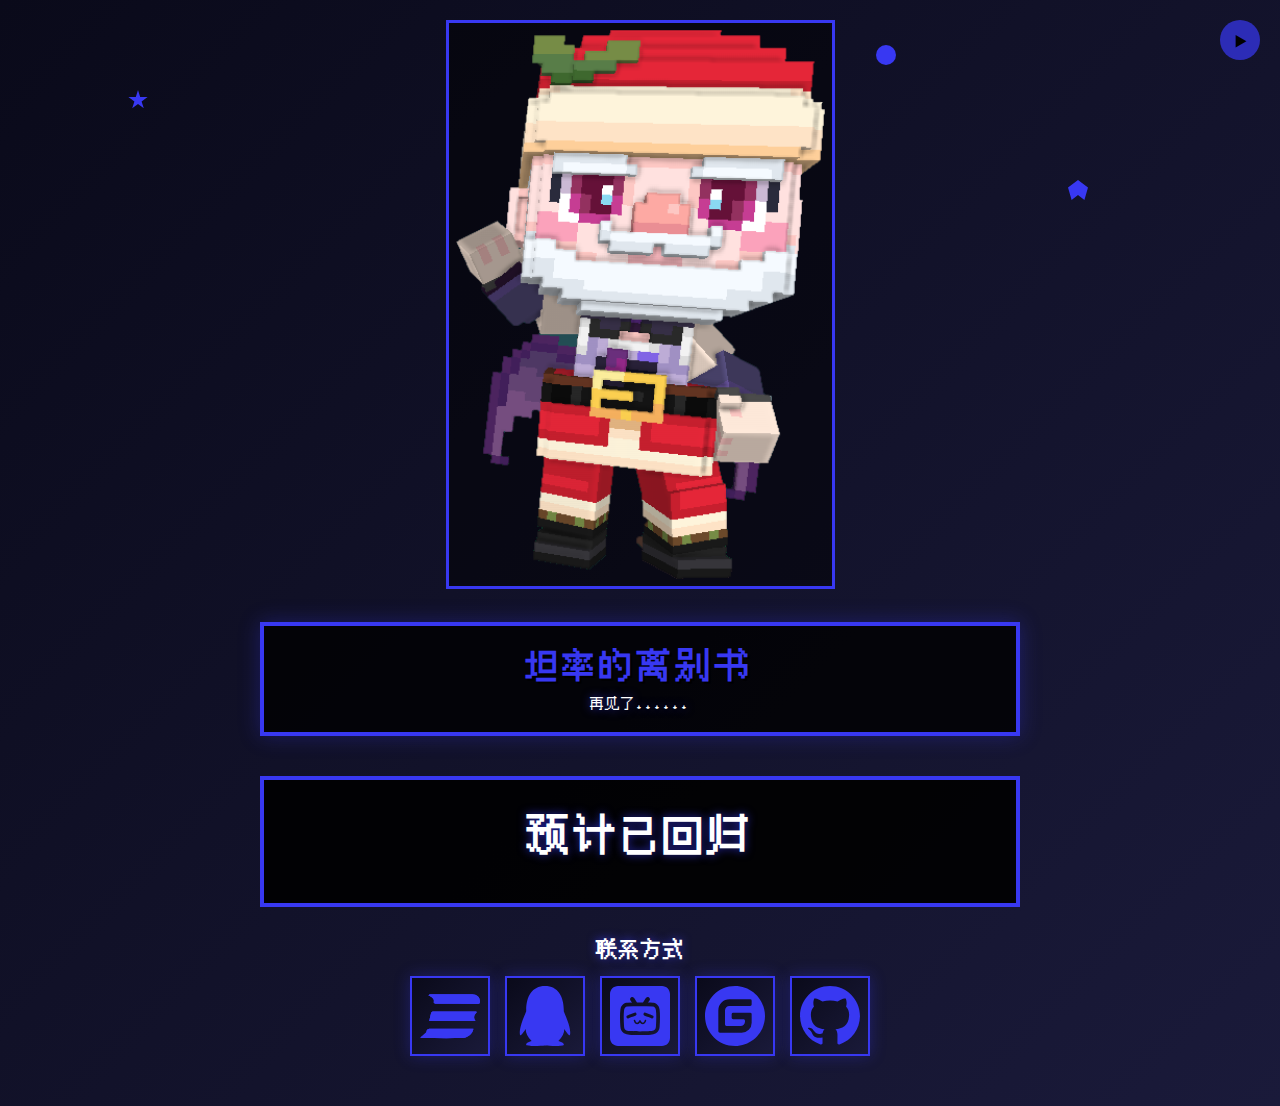
<file: BatsGoodBye/index.html>
<!DOCTYPE html>
<html lang="zh-CN">

<head>
    <meta charset="UTF-8">
    <meta name="viewport" content="width=device-width, initial-scale=1.0">
    <title>坦率的离别书</title>
    <link rel="stylesheet" href="styles.css">
    <link rel="icon" href="asset/img/神奇代码岛Logo.png" type="image/png">
</head>

<body>
    <!-- 背景音乐 -->
    <audio id="bgMusic" loop>
        <source src="asset/audio/BGM.mp3" type="audio/mpeg">
    </audio>

    <!-- 音乐控制按钮 -->
    <button id="musicControl"
        style="position: fixed; top: 20px; right: 20px; width: 40px; height: 40px; border-radius: 50%; background-color: rgba(56, 56, 242, 0.7); color: black; border: none; cursor: pointer; z-index: 1000; display: flex; justify-content: center; align-items: center;">
        ▶
    </button>
    <div class="pixel-container">
        <!-- 坦率的虚拟形象招手再见 -->
        <div class="pixel-bat">
            <img src="asset/img/坦率的虚拟形象招手再见.jpg" alt="坦率的虚拟形象招手再见" class="avatar" style="max-width: 100%; height: auto;">
        </div>

        <!-- 标题 -->
        <div class="pixel-title">
            <h1>坦率的离别书</h1>
            <p class="subtitle">再见了......</p>
        </div>

        <!-- 离别文案区域 -->
        <div class="pixel-content" id="farewell-message-container">
            <div class="text-box">
                <h2>离别语</h2>
                <div class="farewell-text">
                    <p>亲爱的岛民们，我是坦率的血翼蝠5801。</p>
                    <p>不是因为神岛风气什么的，只是因为我要九年级了，要准备中考了。</p>
                    <p>因此，我应该会退一年。</p>
                    <p>不仅仅是退岛，还退Q、退微信、退Bilibili、退Gitee......</p>
                    <p>退网，但我不会删除我的账号。</p>
                    <p>希望我退网期间，不要有人删我好友，也不要把我踢出群，但愿吧……</p>
                    <p>具体是否回归要看我的中考成绩，如果考上重点高中就能回来，反之，我会永退。</p>
                    <p>但无论如何，2026年6月23日应该是我能最早的返回时间。</p>
                    <p>到时候我们再见！</p>
                    <p>另：从2025/08/07开始，我将每天只上线最多2h。</p>
                    <p>希望我们能好好把握这个暑假，共同迎接美好的未来！</p>
                    <p>——坦率的血翼蝠5801 12823830</p>
                </div>
            </div>
        </div>

        <!-- 退岛倒计时 -->
        <div class="pixel-countdown" id="farewell-countdown">
            <h3>预计退岛倒计日</h3>
            <div class="countdown-display">
                <div class="time-unit">
                    <span id="farewell-days">365</span>
                    <label>天</label>
                </div>
                <div class="time-unit">
                    <span id="farewell-hours">00</span>
                    <label>时</label>
                </div>
                <div class="time-unit">
                    <span id="farewell-minutes">00</span>
                    <label>分</label>
                </div>
                <div class="time-unit">
                    <span id="farewell-seconds">00</span>
                    <label>秒</label>
                </div>
            </div>
        </div>

        <!-- 回归倒计时 -->
        <div class="pixel-countdown">
            <h3>预计回归倒计日</h3>
            <div class="countdown-display">
                <div class="time-unit">
                    <span id="days">365</span>
                    <label>天</label>
                </div>
                <div class="time-unit">
                    <span id="hours">00</span>
                    <label>时</label>
                </div>
                <div class="time-unit">
                    <span id="minutes">00</span>
                    <label>分</label>
                </div>
                <div class="time-unit">
                    <span id="seconds">00</span>
                    <label>秒</label>
                </div>
            </div>
        </div>

        <!-- Logo容器 -->
        <div class="logo-container">
            <div
                style="text-align: center; margin-bottom: 15px; font-size: 20px; font-weight: bold; color: #ffffff; text-shadow: 0 0 10px rgba(56, 56, 242, 0.7);">
                联系方式</div>
            <div style="display: flex; justify-content: center; align-items: center; gap: 15px;">
                <a href="https://dao3.fun/profile/12823830" id="dao3LogoLink" style="display: inline-block;">
                    <div
                        style="width: 80px; height: 80px; border: 2px solid #3838f2; padding: 5px; background: linear-gradient(135deg, #0a0a1a, #1a1a3a); box-shadow: 0 0 15px rgba(56, 56, 242, 0.3); transition: all 0.3s ease; display: flex; justify-content: center; align-items: center;">
                        <img src="asset/img/神奇代码岛logo.svg" alt="神奇代码岛"
                            style="width: 60px; height: 60px; image-rendering: pixelated; image-rendering: -moz-crisp-edges; image-rendering: crisp-edges;">
                    </div>
                </a>
                <a href="javascript:void(0)" id="qqLogoLink" style="display: inline-block;">
                    <div
                        style="width: 80px; height: 80px; border: 2px solid #3838f2; padding: 5px; background: linear-gradient(135deg, #0a0a1a, #1a1a3a); box-shadow: 0 0 15px rgba(56, 56, 242, 0.3); transition: all 0.3s ease; display: flex; justify-content: center; align-items: center;">
                        <img src="asset/img/qq_logo.svg" alt="QQ"
                            style="width: 60px; height: 60px; image-rendering: pixelated; image-rendering: -moz-crisp-edges; image-rendering: crisp-edges;">
                    </div>
                </a>
                <a href="https://space.bilibili.com/3546554069682633" id="bilibiliLogoLink"
                    style="display: inline-block;">
                    <div
                        style="width: 80px; height: 80px; border: 2px solid #3838f2; padding: 5px; background: linear-gradient(135deg, #0a0a1a, #1a1a3a); box-shadow: 0 0 15px rgba(56, 56, 242, 0.3); transition: all 0.3s ease; display: flex; justify-content: center; align-items: center;">
                        <img src="asset/img/bilibili_logo.svg" alt="Bilibili"
                            style="width: 60px; height: 60px; image-rendering: pixelated; image-rendering: -moz-crisp-edges; image-rendering: crisp-edges;">
                    </div>
                </a>
                <a href="https://gitee.com/bat5801" id="giteeLogoLink" style="display: inline-block;">
                    <div
                        style="width: 80px; height: 80px; border: 2px solid #3838f2; padding: 5px; background: linear-gradient(135deg, #0a0a1a, #1a1a3a); box-shadow: 0 0 15px rgba(56, 56, 242, 0.3); transition: all 0.3s ease; display: flex; justify-content: center; align-items: center;">
                        <img src="asset/img/gitee.svg" alt="Gitee"
                            style="width: 60px; height: 60px; image-rendering: pixelated; image-rendering: -moz-crisp-edges; image-rendering: crisp-edges;">
                    </div>
                </a>
                <a href="https://github.com/Bat5801" id="githubLogoLink" style="display: inline-block;">
                    <div
                        style="width: 80px; height: 80px; border: 2px solid #3838f2; padding: 5px; background: linear-gradient(135deg, #0a0a1a, #1a1a3a); box-shadow: 0 0 15px rgba(56, 56, 242, 0.3); transition: all 0.3s ease; display: flex; justify-content: center; align-items: center;">
                        <img src="asset/img/github.svg" alt="GitHub"
                            style="width: 60px; height: 60px; image-rendering: pixelated; image-rendering: -moz-crisp-edges; image-rendering: crisp-edges;">
                    </div>
                </a>
                <style>
                    #dao3LogoLink:hover div,
                    #qqLogoLink:hover div,
                    #bilibiliLogoLink:hover div,
                    #giteeLogoLink:hover div,
                    #githubLogoLink:hover div {
                        transform: scale(1.1);
                        box-shadow: 0 0 20px rgba(56, 56, 242, 0.5);
                    }
                </style>
            </div>
        </div>
    </div>



    <!-- 像素装饰 -->
    <div class="pixel-decorations">
        <div class="pixel-star"></div>
        <div class="pixel-heart"></div>
        <div class="pixel-cloud"></div>
    </div>

    </div>

    <script src="script.js"></script>

    <script>
        // 背景音乐控制
        const bgMusic = document.getElementById('bgMusic');
        const musicControl = document.getElementById('musicControl');

        // 明确设置按钮初始为暂停样式
        musicControl.textContent = '▶';

        // 尝试自动播放音乐
        bgMusic.play().then(() => {
            // 播放成功后改为播放状态
            musicControl.textContent = '❚❚';
        }).catch(error => {
            console.log('无法自动播放音乐:', error);
            // 播放失败保持暂停状态
            musicControl.textContent = '▶';
        });

        // 音乐控制按钮点击事件
        musicControl.addEventListener('click', function () {
            if (bgMusic.paused) {
                bgMusic.play();
                musicControl.textContent = '❚❚';
            } else {
                bgMusic.pause();
                musicControl.textContent = '▶';
            }
        });
    </script>
</body>

</html>
</file>
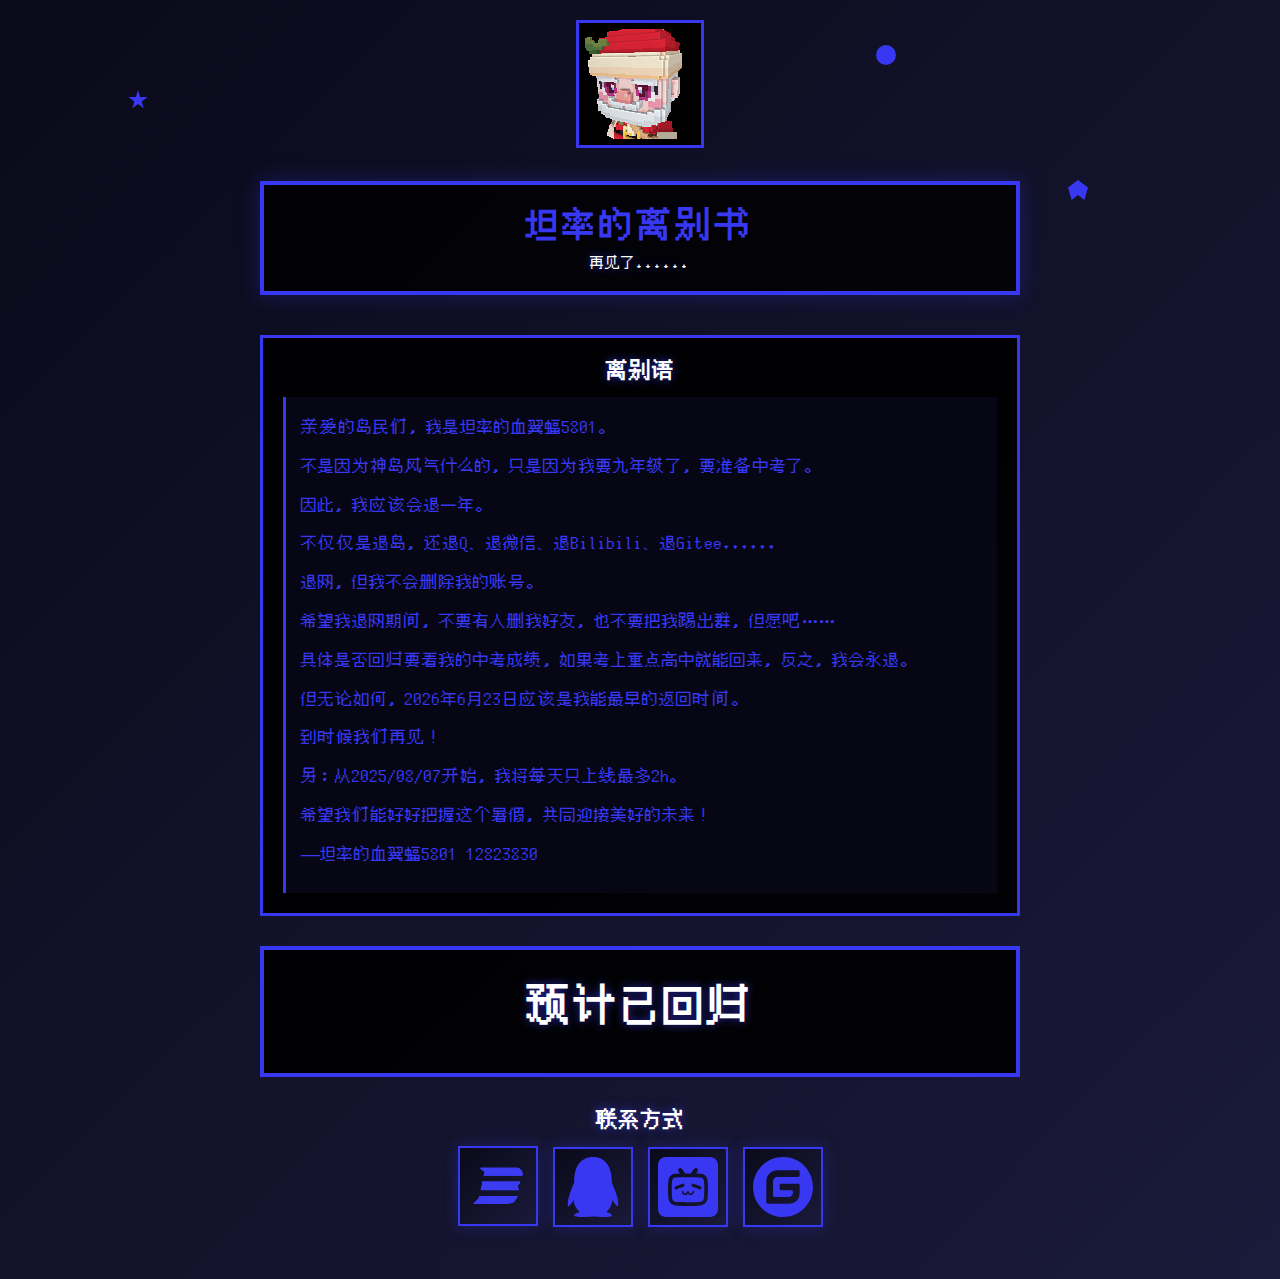
<file: BatsGoodBye/BatsGoodBye/index.html>
<!DOCTYPE html>
<html lang="zh-CN">

<head>
    <meta charset="UTF-8">
    <meta name="viewport" content="width=device-width, initial-scale=1.0">
    <title>坦率的离别书</title>
    <link rel="stylesheet" href="styles.css">
    <link rel="icon" href="asset/img/神奇代码岛Logo.png" type="image/png">
</head>

<body>
    <div class="pixel-container">
        <!-- 像素蝙蝠头像 -->
        <div class="pixel-bat">
            <img src="asset/img/头像.png" alt="坦率" class="avatar">
        </div>

        <!-- 标题 -->
        <div class="pixel-title">
            <h1>坦率的离别书</h1>
            <p class="subtitle">再见了......</p>
        </div>

        <!-- 离别文案区域 -->
        <div class="pixel-content">
            <div class="text-box">
                <h2>离别语</h2>
                <div class="farewell-text">
                    <p>亲爱的岛民们，我是坦率的血翼蝠5801。</p>
                    <p>不是因为神岛风气什么的，只是因为我要九年级了，要准备中考了。</p>
                    <p>因此，我应该会退一年。</p>
                    <p>不仅仅是退岛，还退Q、退微信、退Bilibili、退Gitee......</p>
                    <p>退网，但我不会删除我的账号。</p>
                    <p>希望我退网期间，不要有人删我好友，也不要把我踢出群，但愿吧……</p>
                    <p>具体是否回归要看我的中考成绩，如果考上重点高中就能回来，反之，我会永退。</p>
                    <p>但无论如何，2026年6月23日应该是我能最早的返回时间。</p>
                    <p>到时候我们再见！</p>
                    <p>另：从2025/08/07开始，我将每天只上线最多2h。</p>
                    <p>希望我们能好好把握这个暑假，共同迎接美好的未来！</p>
                    <p>——坦率的血翼蝠5801 12823830</p>
                </div>
            </div>
        </div>

        <!-- 退岛倒计时 -->
        <div class="pixel-countdown" id="farewell-countdown">
            <h3>预计退岛倒计日</h3>
            <div class="countdown-display">
                <div class="time-unit">
                    <span id="farewell-days">365</span>
                    <label>天</label>
                </div>
                <div class="time-unit">
                    <span id="farewell-hours">00</span>
                    <label>时</label>
                </div>
                <div class="time-unit">
                    <span id="farewell-minutes">00</span>
                    <label>分</label>
                </div>
                <div class="time-unit">
                    <span id="farewell-seconds">00</span>
                    <label>秒</label>
                </div>
            </div>
        </div>

        <!-- 回归倒计时 -->
        <div class="pixel-countdown">
            <h3>预计回归倒计日</h3>
            <div class="countdown-display">
                <div class="time-unit">
                    <span id="days">365</span>
                    <label>天</label>
                </div>
                <div class="time-unit">
                    <span id="hours">00</span>
                    <label>时</label>
                </div>
                <div class="time-unit">
                    <span id="minutes">00</span>
                    <label>分</label>
                </div>
                <div class="time-unit">
                    <span id="seconds">00</span>
                    <label>秒</label>
                </div>
            </div>
        </div>

        <!-- Logo容器 -->
        <div class="logo-container">
            <div
                style="text-align: center; margin-bottom: 15px; font-size: 20px; font-weight: bold; color: #ffffff; text-shadow: 0 0 10px rgba(56, 56, 242, 0.7);">
                联系方式</div>
            <div style="display: flex; justify-content: center; align-items: center; gap: 15px;">
                <a href="https://dao3.fun/profile/12823830">
                    <img src="asset/img/神奇代码岛Logo.png" alt="神奇代码岛" class="logo">
                </a>
                <a href="javascript:void(0)" id="qqLogoLink" style="display: inline-block;">
                    <div
                        style="width: 80px; height: 80px; border: 2px solid #3838f2; padding: 5px; background: linear-gradient(135deg, #0a0a1a, #1a1a3a); box-shadow: 0 0 15px rgba(56, 56, 242, 0.3); transition: all 0.3s ease; display: flex; justify-content: center; align-items: center;">
                        <img src="asset/img/qq_logo.svg" alt="QQ"
                            style="width: 60px; height: 60px; image-rendering: pixelated; image-rendering: -moz-crisp-edges; image-rendering: crisp-edges;">
                    </div>
                </a>
                <a href="https://space.bilibili.com/3546554069682633" id="bilibiliLogoLink"
                    style="display: inline-block;">
                    <div
                        style="width: 80px; height: 80px; border: 2px solid #3838f2; padding: 5px; background: linear-gradient(135deg, #0a0a1a, #1a1a3a); box-shadow: 0 0 15px rgba(56, 56, 242, 0.3); transition: all 0.3s ease; display: flex; justify-content: center; align-items: center;">
                        <img src="asset/img/bilibili_logo.svg" alt="Bilibili"
                            style="width: 60px; height: 60px; image-rendering: pixelated; image-rendering: -moz-crisp-edges; image-rendering: crisp-edges;">
                    </div>
                </a>
                <a href="https://gitee.com/bat5801" id="giteeLogoLink" style="display: inline-block;">
                    <div
                        style="width: 80px; height: 80px; border: 2px solid #3838f2; padding: 5px; background: linear-gradient(135deg, #0a0a1a, #1a1a3a); box-shadow: 0 0 15px rgba(56, 56, 242, 0.3); transition: all 0.3s ease; display: flex; justify-content: center; align-items: center;">
                        <img src="asset/img/gitee.svg" alt="Gitee"
                            style="width: 60px; height: 60px; image-rendering: pixelated; image-rendering: -moz-crisp-edges; image-rendering: crisp-edges;">
                    </div>
                </a>
                <style>
                    #qqLogoLink:hover div,
                    #bilibiliLogoLink:hover div,
                    #giteeLogoLink:hover div {
                        transform: scale(1.1);
                        box-shadow: 0 0 20px rgba(56, 56, 242, 0.5);
                    }
                </style>
            </div>
        </div>
    </div>



    <!-- 像素装饰 -->
    <div class="pixel-decorations">
        <div class="pixel-star"></div>
        <div class="pixel-heart"></div>
        <div class="pixel-cloud"></div>
    </div>

    </div>

    <script src="script.js"></script>
</body>

</html>
</file>
<file: BatsGoodBye/styles.css>
/* 像素风样式 */
/* 引入自定义字体 */
@font-face {
    font-family: 'MPlus';
    src: url('mplus_hzk_12.ttf') format('truetype');
    font-weight: normal;
    font-style: normal;
}

* {
    box-sizing: border-box;
    margin: 0;
    padding: 0;
    font-family: 'MPlus', 'Courier New', monospace;
}

body {
    background: linear-gradient(135deg, #0a0a1a, #1a1a3a);
    color: #3838f2;
    min-height: 100vh;
    overflow-x: hidden;
    image-rendering: pixelated;
    image-rendering: -moz-crisp-edges;
    image-rendering: crisp-edges;
}

.pixel-container {
    max-width: 800px;
    margin: 0 auto;
    padding: 20px;
    position: relative;
}

/* 像素蝙蝠 */
.pixel-bat {
    text-align: center;
    margin-bottom: 30px;
    animation: float 3s ease-in-out infinite;
}

.avatar {
    max-width: 200px;
    height: auto;
    image-rendering: pixelated;
    border: 3px solid #3838f2;
    padding: 6px;
    background: rgba(0, 0, 0, 0.5);
}

@keyframes float {

    0%,
    100% {
        transform: translateY(0px);
    }

    50% {
        transform: translateY(-10px);
    }
}

/* 标题 */
.pixel-title {
    text-align: center;
    margin-bottom: 40px;
    border: 4px solid #3838f2;
    padding: 20px;
    background: rgba(0, 0, 0, 0.8);
    box-shadow: 0 0 20px rgba(56, 56, 242, 0.3);
}

.pixel-title h1 {
    font-size: 32px;
    margin-bottom: 10px;
    text-shadow: 2px 2px 0px #000;
    letter-spacing: 2px;
}

.subtitle {
    text-align: center;
    font-size: 14px;
    color: #ffffff;
    text-shadow: 0 0 10px rgba(56, 56, 242, 0.7);
}

/* 内容框 */
.pixel-content {
    margin-bottom: 30px;
}

.text-box {
    border: 3px solid #3838f2;
    background: rgba(0, 0, 0, 0.9);
    padding: 20px;
    margin-bottom: 20px;
}

.text-box h2 {
    text-align: center;
    color: #ffffff;
    margin-bottom: 15px;
    font-size: 20px;
    text-shadow: 0 0 10px rgba(56, 56, 242, 0.7);
}

.farewell-text {
    padding: 15px;
    background: rgba(20, 20, 60, 0.3);
    color: #3838f2;
    font-family: inherit;
    font-size: 16px;
    line-height: 1.8;
    border-left: 3px solid #3838f2;
}

.farewell-text p {
    margin-bottom: 10px;
}

/* 倒计时 */
.pixel-countdown {
    border: 4px solid #3838f2;
    background: rgba(0, 0, 0, 0.9);
    padding: 30px;
    margin-bottom: 30px;
    text-align: center;
}

.pixel-countdown h3 {
    text-align: center;
    color: #ffffff;
    margin-bottom: 15px;
    font-size: 28px;
    text-shadow: 0 0 10px rgba(56, 56, 242, 0.7);
}

.countdown-display {
    display: flex;
    justify-content: center;
    gap: 30px;
}

.time-unit {
    border: 3px solid #2a2ac2;
    padding: 20px;
    min-width: 100px;
    background: rgba(20, 20, 60, 0.5);
    transition: all 0.3s ease;
    box-shadow: 0 0 15px rgba(56, 56, 242, 0.3);
}

.time-unit span {
    display: block;
    font-size: 40px;
    font-weight: bold;
    color: #3838f2;
    text-shadow: 0 0 5px rgba(56, 56, 242, 0.5);
}

.time-unit label {
    font-size: 16px;
    color: #2a2ac2;
    text-transform: uppercase;
}



/* 像素装饰 */
.pixel-decorations {
    position: absolute;
    top: 0;
    left: 0;
    width: 100%;
    height: 100%;
    pointer-events: none;
    z-index: -1;
}

.pixel-star,
.pixel-heart,
.pixel-cloud {
    position: absolute;
    width: 20px;
    height: 20px;
    background: #3838f2;
    image-rendering: pixelated;
}

.pixel-star {
    top: 10%;
    left: 10%;
    clip-path: polygon(50% 0%, 61% 35%, 98% 35%, 68% 57%, 79% 91%, 50% 70%, 21% 91%, 32% 57%, 2% 35%, 39% 35%);
    animation: twinkle 2s infinite;
}

.pixel-heart {
    top: 20%;
    right: 15%;
    clip-path: polygon(50% 0%, 100% 38%, 82% 100%, 50% 75%, 18% 100%, 0% 38%);
    animation: pulse 2s infinite;
}

.pixel-cloud {
    top: 5%;
    right: 30%;
    border-radius: 50%;
    animation: drift 10s infinite linear;
}

@keyframes twinkle {

    0%,
    100% {
        opacity: 1;
    }

    50% {
        opacity: 0.3;
    }
}

@keyframes pulse {

    0%,
    100% {
        transform: scale(1);
    }

    50% {
        transform: scale(1.1);
    }
}

@keyframes drift {
    0% {
        transform: translateX(0);
    }

    100% {
        transform: translateX(100px);
    }
}



/* Logo容器 */
.logo-container {
    margin: 30px auto;
    text-align: center;
    max-width: 500px;
}

.logo {
    width: 80px;
    height: 80px;
    image-rendering: pixelated;
    image-rendering: -moz-crisp-edges;
    image-rendering: crisp-edges;
    border: 2px solid #3838f2;
    padding: 5px;
    background: linear-gradient(135deg, #0a0a1a, #1a1a3a);
    box-shadow: 0 0 15px rgba(56, 56, 242, 0.3);
    transition: all 0.3s ease;
}

.logo-container a {
    display: inline-block;
    cursor: pointer;
}

.logo:hover {
    transform: scale(1.1);
    box-shadow: 0 0 20px rgba(56, 56, 242, 0.5);
}

.time-unit:hover {
    transform: scale(1.1);
    box-shadow: 0 0 25px rgba(56, 56, 242, 0.5);
    border-color: #3838f2;
}

/* 响应式设计 */
@media (max-width: 600px) {
    .pixel-container {
        padding: 10px;
    }

    .pixel-title h1 {
        font-size: 24px;
    }

    .pixel-countdown h3 {
        font-size: 22px;
    }

    .countdown-display {
        flex-direction: column;
        align-items: center;
    }

    .time-unit {
        margin-bottom: 15px;
        min-width: 80px;
        box-shadow: 0 0 10px rgba(56, 56, 242, 0.3);
    }

    .time-unit:hover {
        transform: scale(1.08);
        box-shadow: 0 0 20px rgba(56, 56, 242, 0.5);
    }

    .time-unit span {
        font-size: 32px;
    }

    .time-unit label {
        font-size: 14px;
    }

    .logo {
        width: 100px;
        height: 100px;
    }
}
</file>
<file: BatsGoodBye/BatsGoodBye/styles.css>
/* 像素风样式 */
/* 引入自定义字体 */
@font-face {
    font-family: 'MPlus';
    src: url('mplus_hzk_12.ttf') format('truetype');
    font-weight: normal;
    font-style: normal;
}

* {
    box-sizing: border-box;
    margin: 0;
    padding: 0;
    font-family: 'MPlus', 'Courier New', monospace;
}

body {
    background: linear-gradient(135deg, #0a0a1a, #1a1a3a);
    color: #3838f2;
    min-height: 100vh;
    overflow-x: hidden;
    image-rendering: pixelated;
    image-rendering: -moz-crisp-edges;
    image-rendering: crisp-edges;
}

.pixel-container {
    max-width: 800px;
    margin: 0 auto;
    padding: 20px;
    position: relative;
}

/* 像素蝙蝠 */
.pixel-bat {
    text-align: center;
    margin-bottom: 30px;
    animation: float 3s ease-in-out infinite;
}

.avatar {
    width: 128px;
    height: 128px;
    image-rendering: pixelated;
    border: 3px solid #3838f2;
    padding: 6px;
    background: #000;
}

@keyframes float {

    0%,
    100% {
        transform: translateY(0px);
    }

    50% {
        transform: translateY(-10px);
    }
}

/* 标题 */
.pixel-title {
    text-align: center;
    margin-bottom: 40px;
    border: 4px solid #3838f2;
    padding: 20px;
    background: rgba(0, 0, 0, 0.8);
    box-shadow: 0 0 20px rgba(56, 56, 242, 0.3);
}

.pixel-title h1 {
    font-size: 32px;
    margin-bottom: 10px;
    text-shadow: 2px 2px 0px #000;
    letter-spacing: 2px;
}

.subtitle {
    text-align: center;
    font-size: 14px;
    color: #ffffff;
    text-shadow: 0 0 10px rgba(56, 56, 242, 0.7);
}

/* 内容框 */
.pixel-content {
    margin-bottom: 30px;
}

.text-box {
    border: 3px solid #3838f2;
    background: rgba(0, 0, 0, 0.9);
    padding: 20px;
    margin-bottom: 20px;
}

.text-box h2 {
    text-align: center;
    color: #ffffff;
    margin-bottom: 15px;
    font-size: 20px;
    text-shadow: 0 0 10px rgba(56, 56, 242, 0.7);
}

.farewell-text {
    padding: 15px;
    background: rgba(20, 20, 60, 0.3);
    color: #3838f2;
    font-family: inherit;
    font-size: 16px;
    line-height: 1.8;
    border-left: 3px solid #3838f2;
}

.farewell-text p {
    margin-bottom: 10px;
}

/* 倒计时 */
.pixel-countdown {
    border: 4px solid #3838f2;
    background: rgba(0, 0, 0, 0.9);
    padding: 30px;
    margin-bottom: 30px;
    text-align: center;
}

.pixel-countdown h3 {
    text-align: center;
    color: #ffffff;
    margin-bottom: 15px;
    font-size: 28px;
    text-shadow: 0 0 10px rgba(56, 56, 242, 0.7);
}

.countdown-display {
    display: flex;
    justify-content: center;
    gap: 30px;
}

.time-unit {
    border: 3px solid #2a2ac2;
    padding: 20px;
    min-width: 100px;
    background: rgba(20, 20, 60, 0.5);
    transition: all 0.3s ease;
    box-shadow: 0 0 15px rgba(56, 56, 242, 0.3);
}

.time-unit span {
    display: block;
    font-size: 40px;
    font-weight: bold;
    color: #3838f2;
    text-shadow: 0 0 5px rgba(56, 56, 242, 0.5);
}

.time-unit label {
    font-size: 16px;
    color: #2a2ac2;
    text-transform: uppercase;
}



/* 像素装饰 */
.pixel-decorations {
    position: absolute;
    top: 0;
    left: 0;
    width: 100%;
    height: 100%;
    pointer-events: none;
    z-index: -1;
}

.pixel-star,
.pixel-heart,
.pixel-cloud {
    position: absolute;
    width: 20px;
    height: 20px;
    background: #3838f2;
    image-rendering: pixelated;
}

.pixel-star {
    top: 10%;
    left: 10%;
    clip-path: polygon(50% 0%, 61% 35%, 98% 35%, 68% 57%, 79% 91%, 50% 70%, 21% 91%, 32% 57%, 2% 35%, 39% 35%);
    animation: twinkle 2s infinite;
}

.pixel-heart {
    top: 20%;
    right: 15%;
    clip-path: polygon(50% 0%, 100% 38%, 82% 100%, 50% 75%, 18% 100%, 0% 38%);
    animation: pulse 2s infinite;
}

.pixel-cloud {
    top: 5%;
    right: 30%;
    border-radius: 50%;
    animation: drift 10s infinite linear;
}

@keyframes twinkle {

    0%,
    100% {
        opacity: 1;
    }

    50% {
        opacity: 0.3;
    }
}

@keyframes pulse {

    0%,
    100% {
        transform: scale(1);
    }

    50% {
        transform: scale(1.1);
    }
}

@keyframes drift {
    0% {
        transform: translateX(0);
    }

    100% {
        transform: translateX(100px);
    }
}



/* Logo容器 */
.logo-container {
    margin: 30px auto;
    text-align: center;
    max-width: 500px;
}

.logo {
    width: 80px;
    height: 80px;
    image-rendering: pixelated;
    image-rendering: -moz-crisp-edges;
    image-rendering: crisp-edges;
    border: 2px solid #3838f2;
    padding: 5px;
    background: linear-gradient(135deg, #0a0a1a, #1a1a3a);
    box-shadow: 0 0 15px rgba(56, 56, 242, 0.3);
    transition: all 0.3s ease;
}

.logo-container a {
    display: inline-block;
    cursor: pointer;
}

.logo:hover {
    transform: scale(1.1);
    box-shadow: 0 0 20px rgba(56, 56, 242, 0.5);
}

.time-unit:hover {
    transform: scale(1.1);
    box-shadow: 0 0 25px rgba(56, 56, 242, 0.5);
    border-color: #3838f2;
}

/* 响应式设计 */
@media (max-width: 600px) {
    .pixel-container {
        padding: 10px;
    }

    .pixel-title h1 {
        font-size: 24px;
    }

    .pixel-countdown h3 {
        font-size: 22px;
    }

    .countdown-display {
        flex-direction: column;
        align-items: center;
    }

    .time-unit {
        margin-bottom: 15px;
        min-width: 80px;
        box-shadow: 0 0 10px rgba(56, 56, 242, 0.3);
    }

    .time-unit:hover {
        transform: scale(1.08);
        box-shadow: 0 0 20px rgba(56, 56, 242, 0.5);
    }

    .time-unit span {
        font-size: 32px;
    }

    .time-unit label {
        font-size: 14px;
    }

    .logo {
        width: 100px;
        height: 100px;
    }
}
</file>
